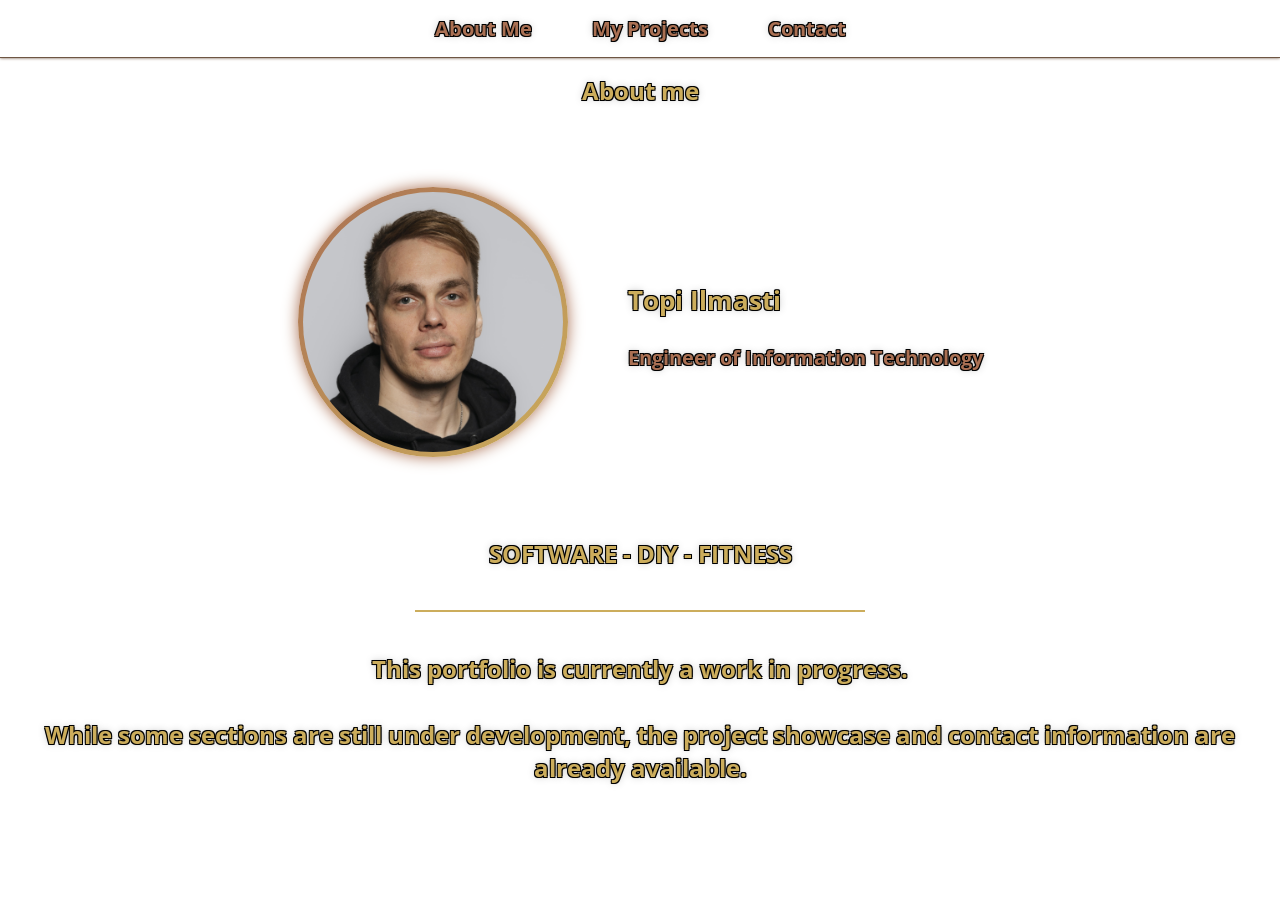
<file: index.html>
<!DOCTYPE html>
<html lang="fi">

<head>
    <meta charset="UTF-8">
    <title>Topi Ilmasti</title>

    <link rel="preconnect" href="https://fonts.googleapis.com">
    <link rel="preconnect" href="https://fonts.gstatic.com" crossorigin>
    <link href="https://fonts.googleapis.com/css2?family=Inter:wght@300;400;500;600;700&family=Open+Sans:wght@300;400;600;700&display=swap" rel="stylesheet">

    <link rel="stylesheet" href="style.css">
</head>

<body>
    <header id="navbar"></header>
        <div class="container">
            <h1>About me</h1>
        </div>
        
    <section class="hero">

        <div class="profile-border">
            <img src="assets/images/selfie.jpg" alt="Topi Ilmasti" class="profile-image">
        </div>

        <div class="hero-text">
            <h3>Topi Ilmasti</h3>
            <h2>Engineer of Information Technology</h2>
        </div>
    </section>
    <header class="contact-card">
        <h1>SOFTWARE - DIY - FITNESS</h1>
        <div class="contact-divider"></div>
        <h1>This portfolio is currently a work in progress. 
            <br><br>While some sections are still under development, the project showcase and contact information are already available.
        </h1>
    </header>
    <script src="script.js"></script>

</body>

</html>
</file>
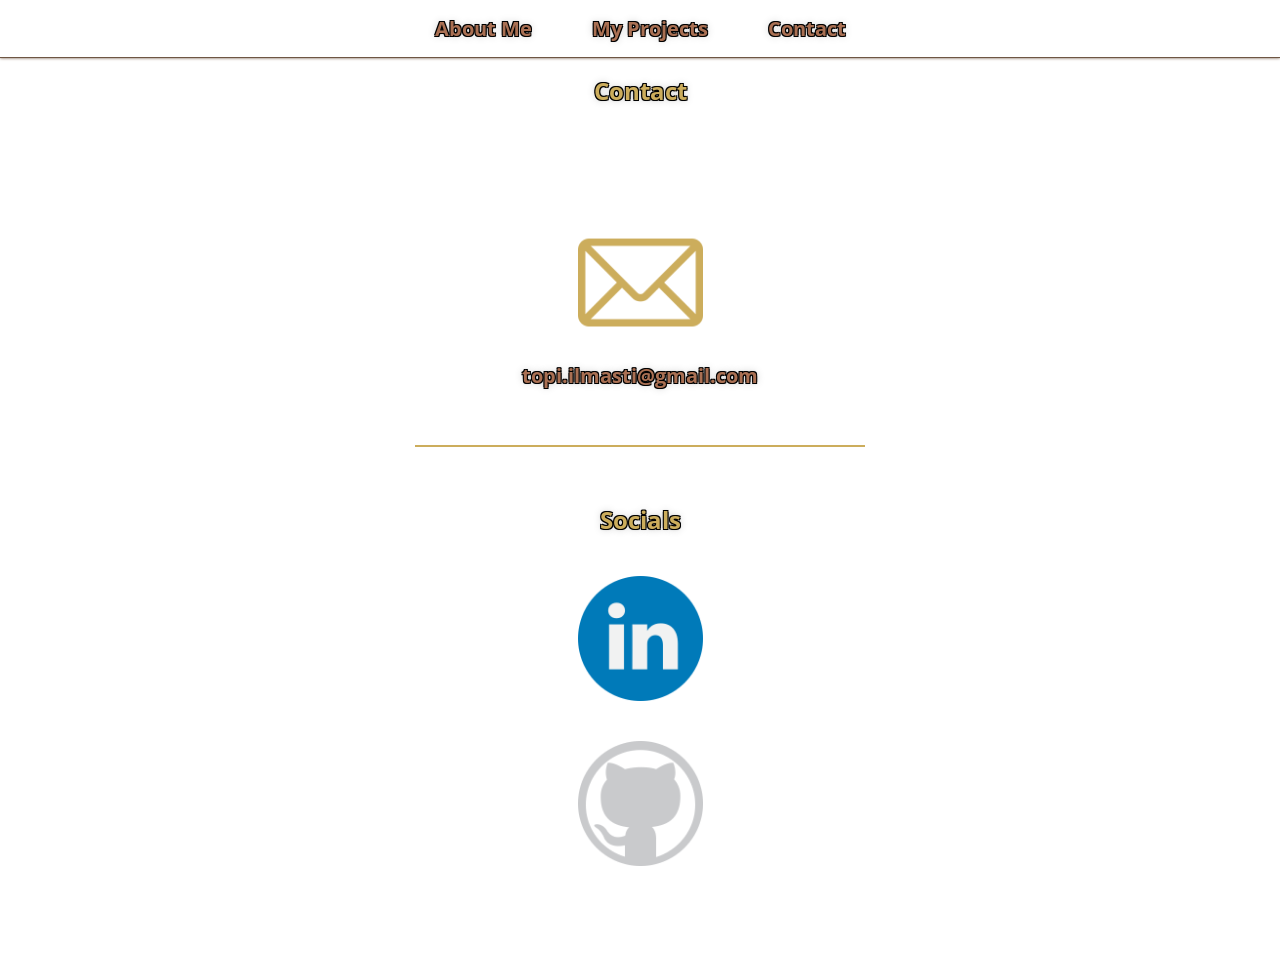
<file: contact.html>
<!DOCTYPE html>
<html lang="fi">

<head>
    <meta charset="UTF-8">
    <title>Contact</title>
    
    <link rel="preconnect" href="https://fonts.googleapis.com">
    <link rel="preconnect" href="https://fonts.gstatic.com" crossorigin>
    <link href="https://fonts.googleapis.com/css2?family=Inter:wght@300;400;500;600;700&family=Open+Sans:wght@300;400;600;700&display=swap" rel="stylesheet">

    <link rel="stylesheet" href="style.css">
</head>

<body>

    <header id="navbar"></header>
<h1>Contact</h1>
<main class="contact-container">

    

    <div class="contact-email">

        <a href="mailto:topi.ilmasti@gmail.com">
            <img src="assets/images/icons/email.png" alt="Email">
        </a>

        <h2>topi.ilmasti@gmail.com</h2>

    </div>

    <div class="contact-divider"></div>

    <h1 class="contact-heading">Socials</h1>

    <div class="contact-socials">

        <a href="https://www.linkedin.com/in/topi-ilmasti/" target="_blank">
            <img src="assets/images/icons/linkedin.png" alt="LinkedIn">
        </a>

        <a href="https://github.com/SUPPlS" target="_blank">
            <img src="assets/images/icons/github.png" alt="GitHub">
        </a>

    </div>

</main>

    <script src="script.js"></script>

</body>

</html>
</file>
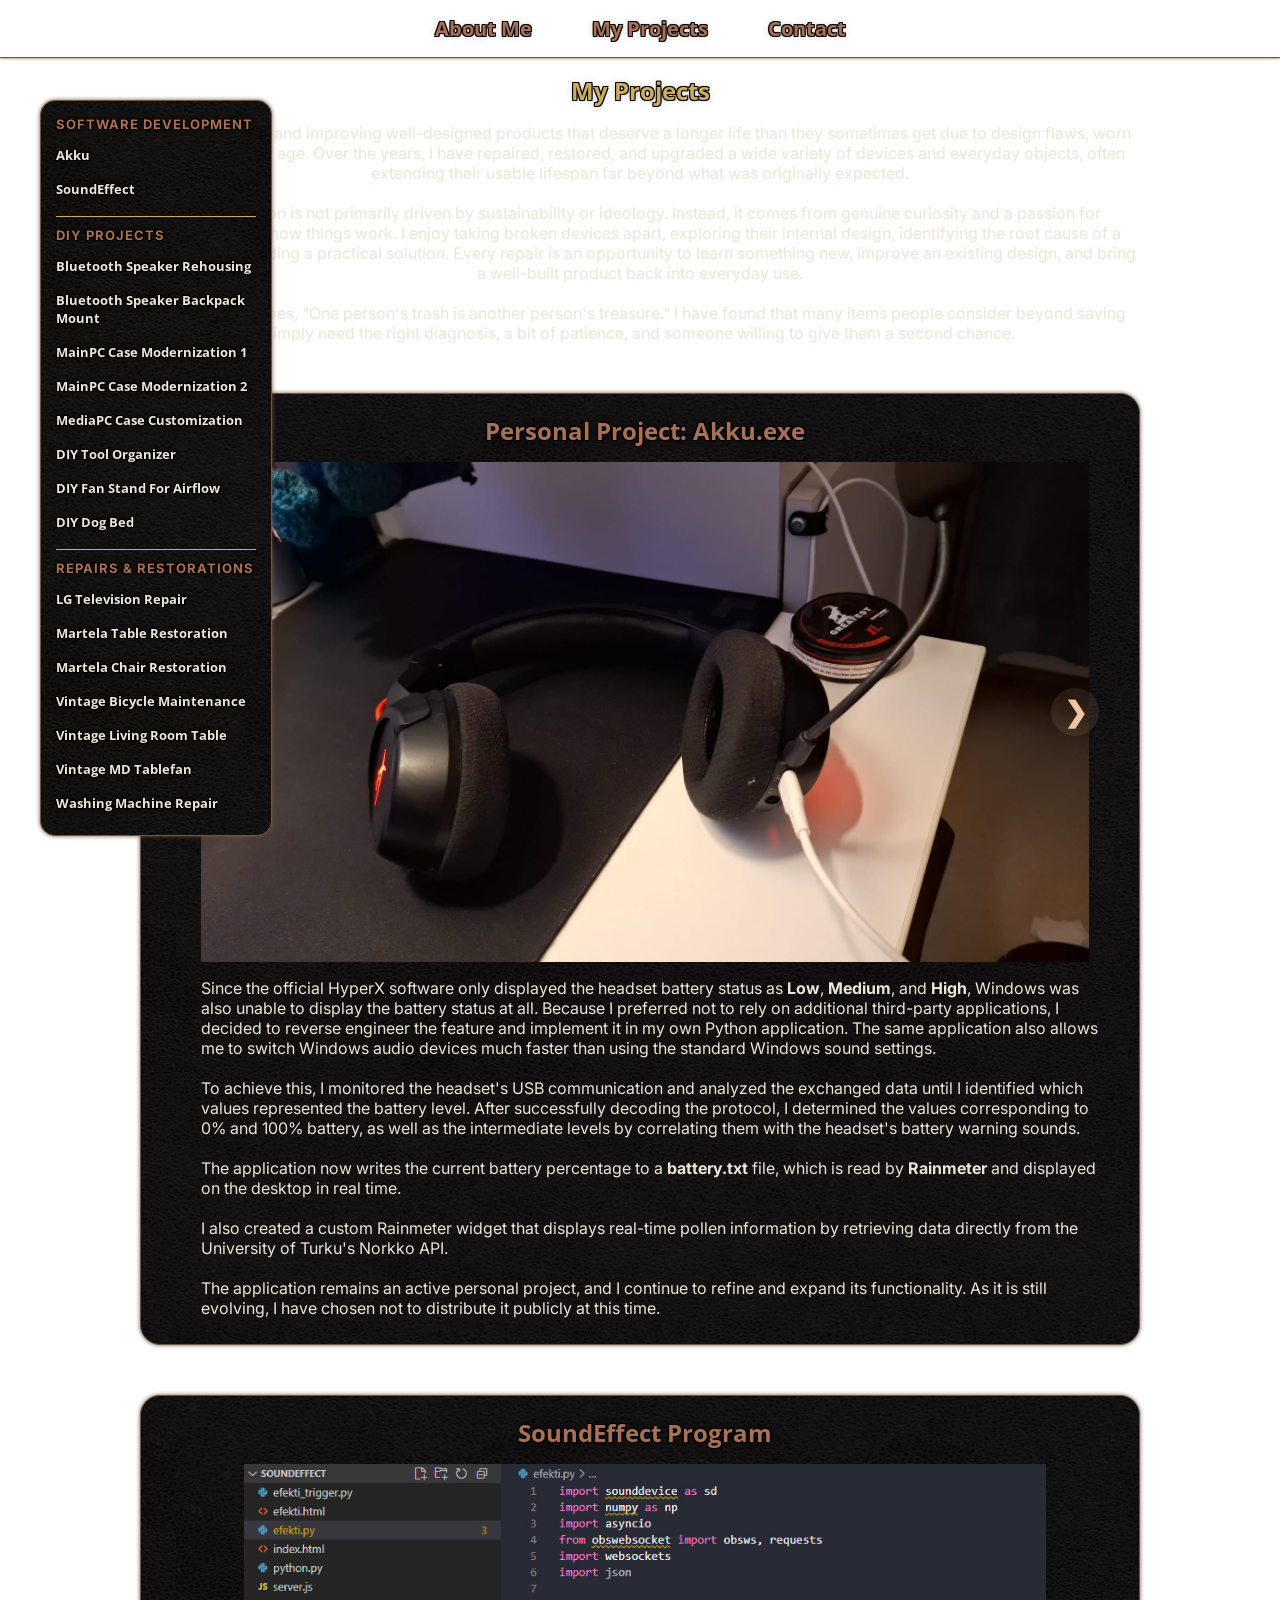
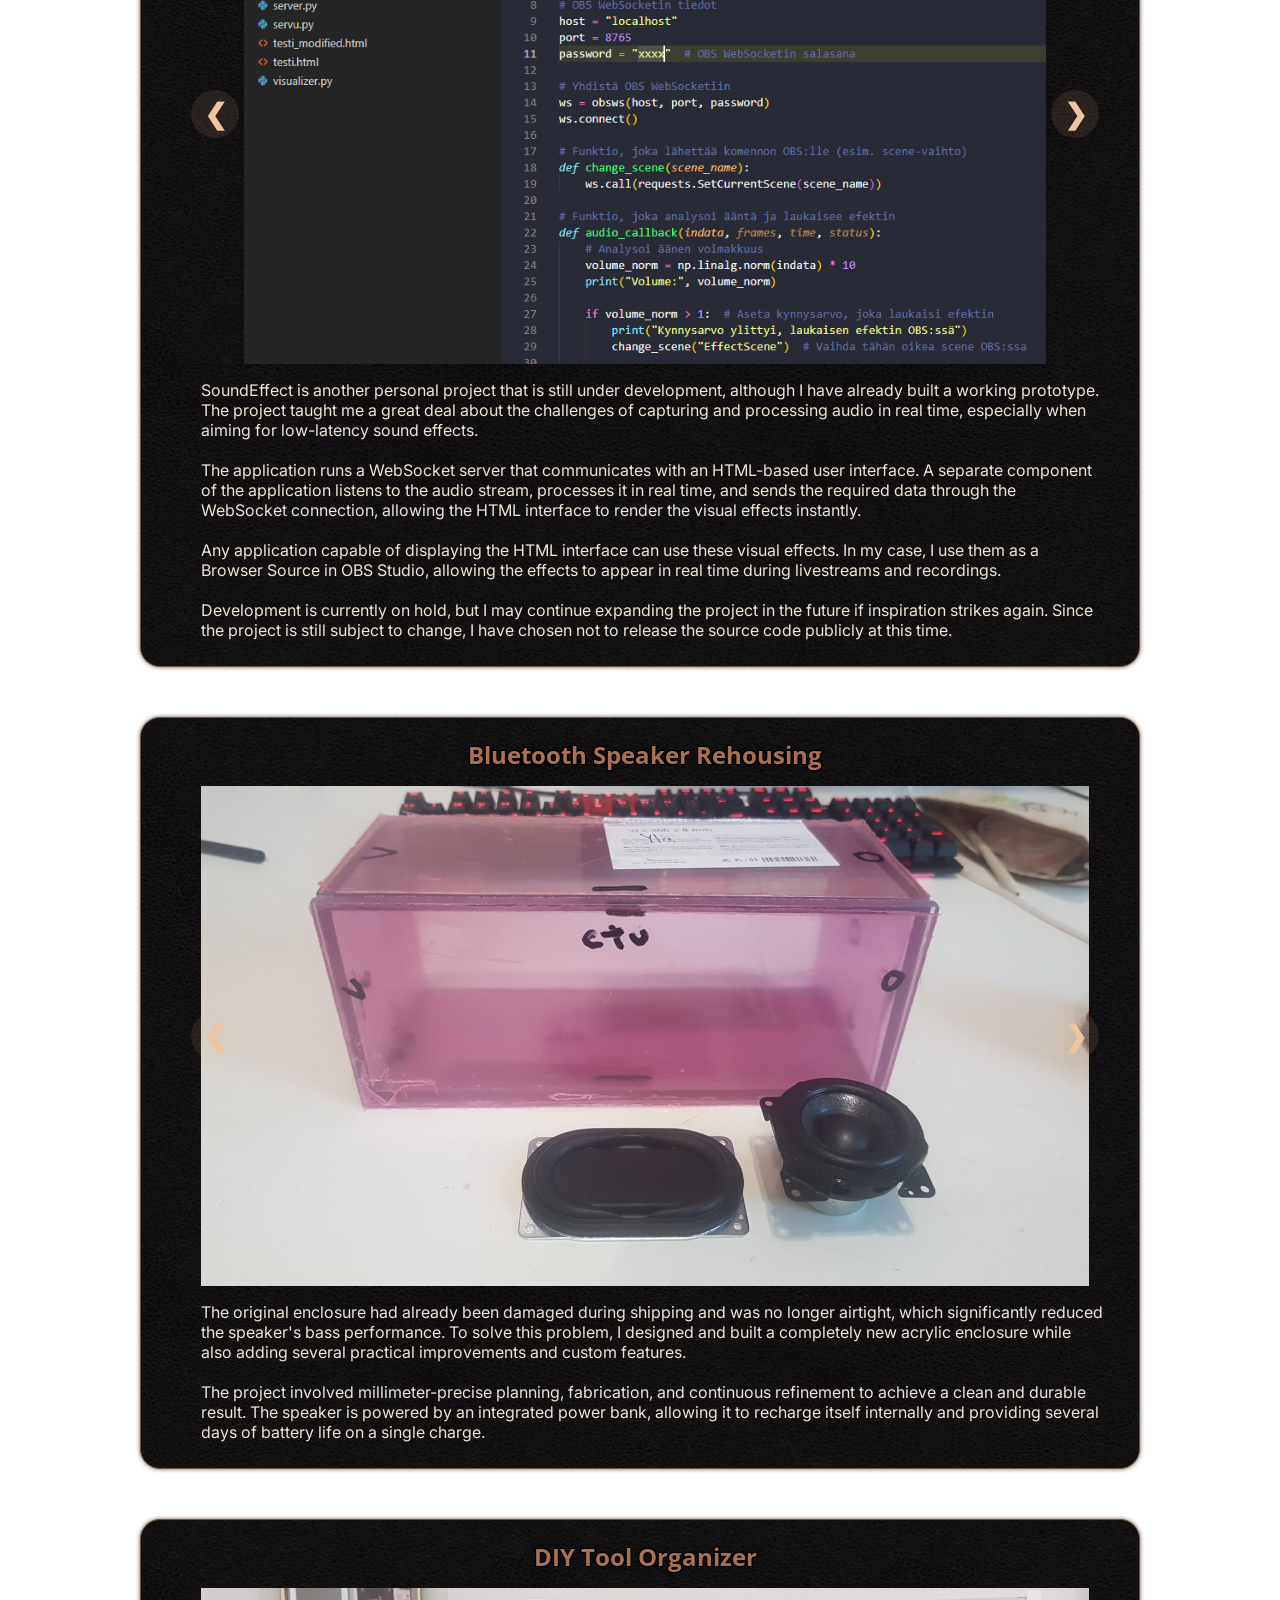
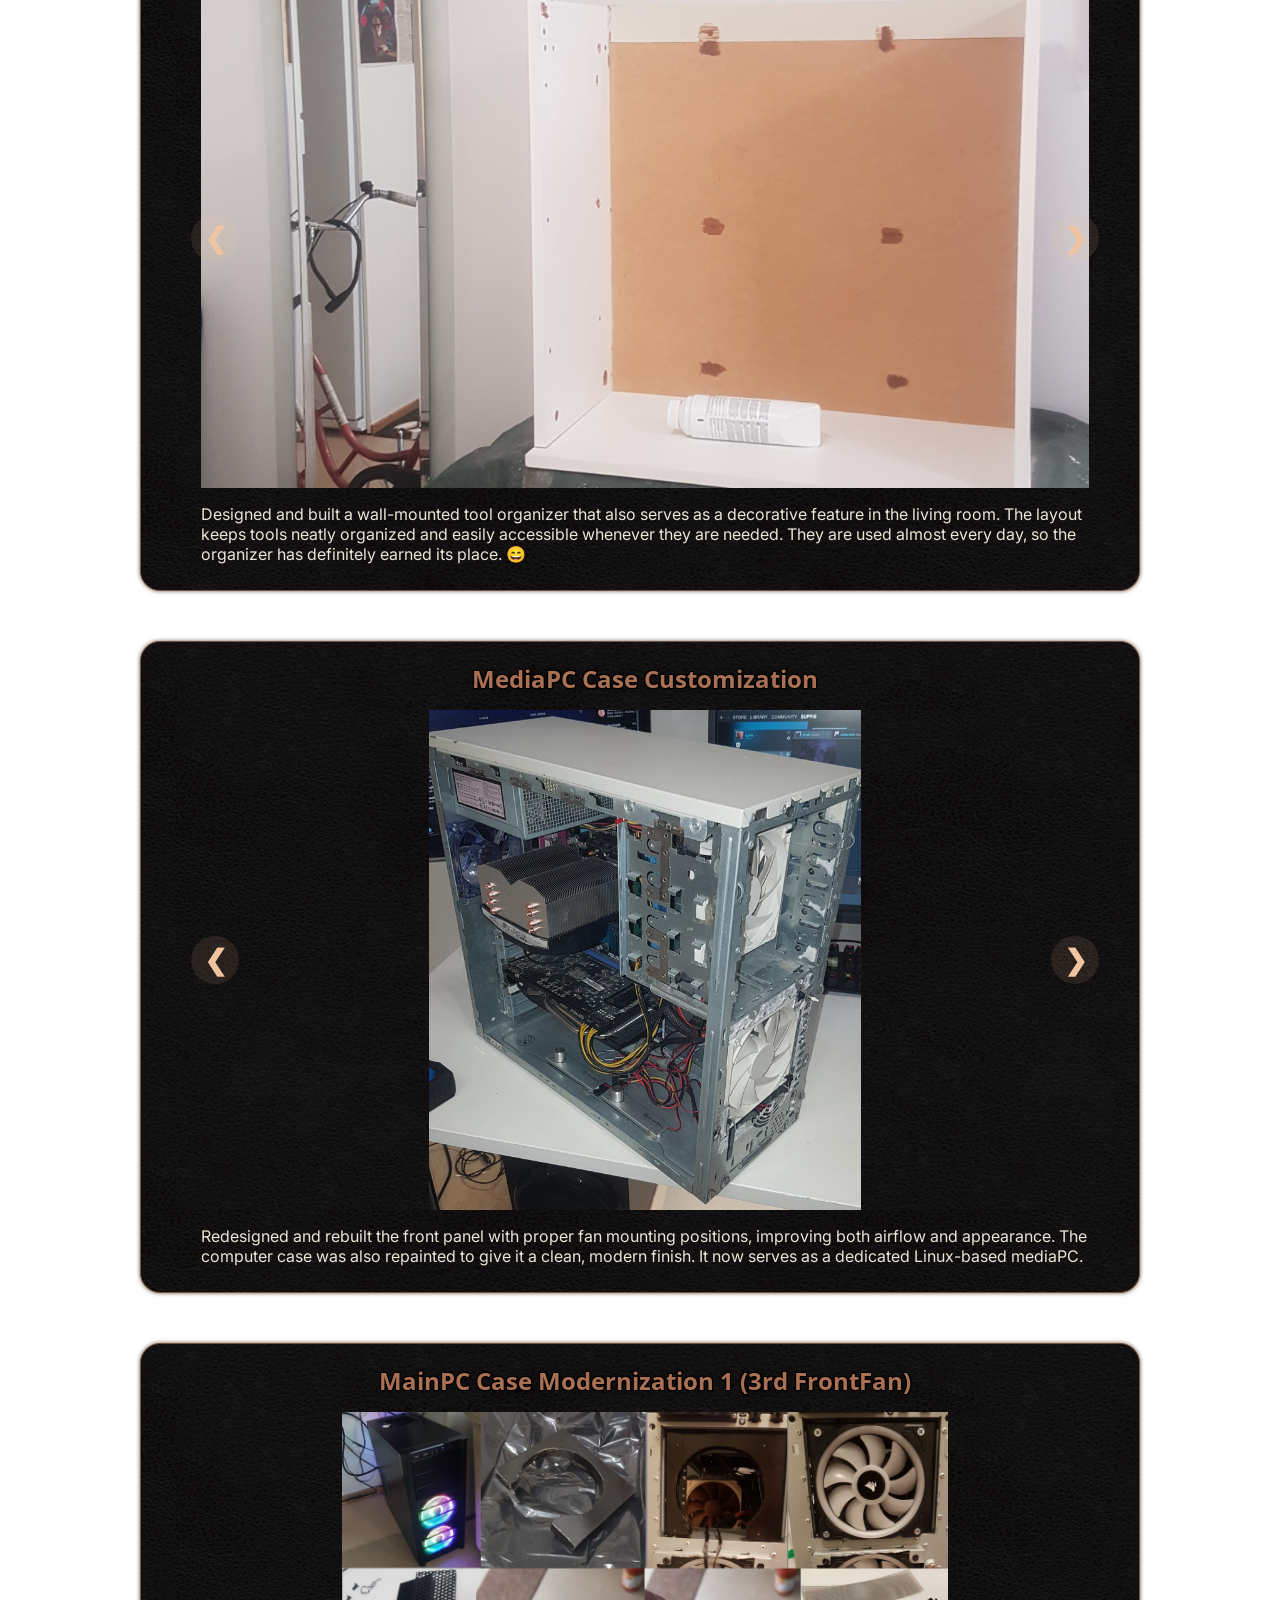
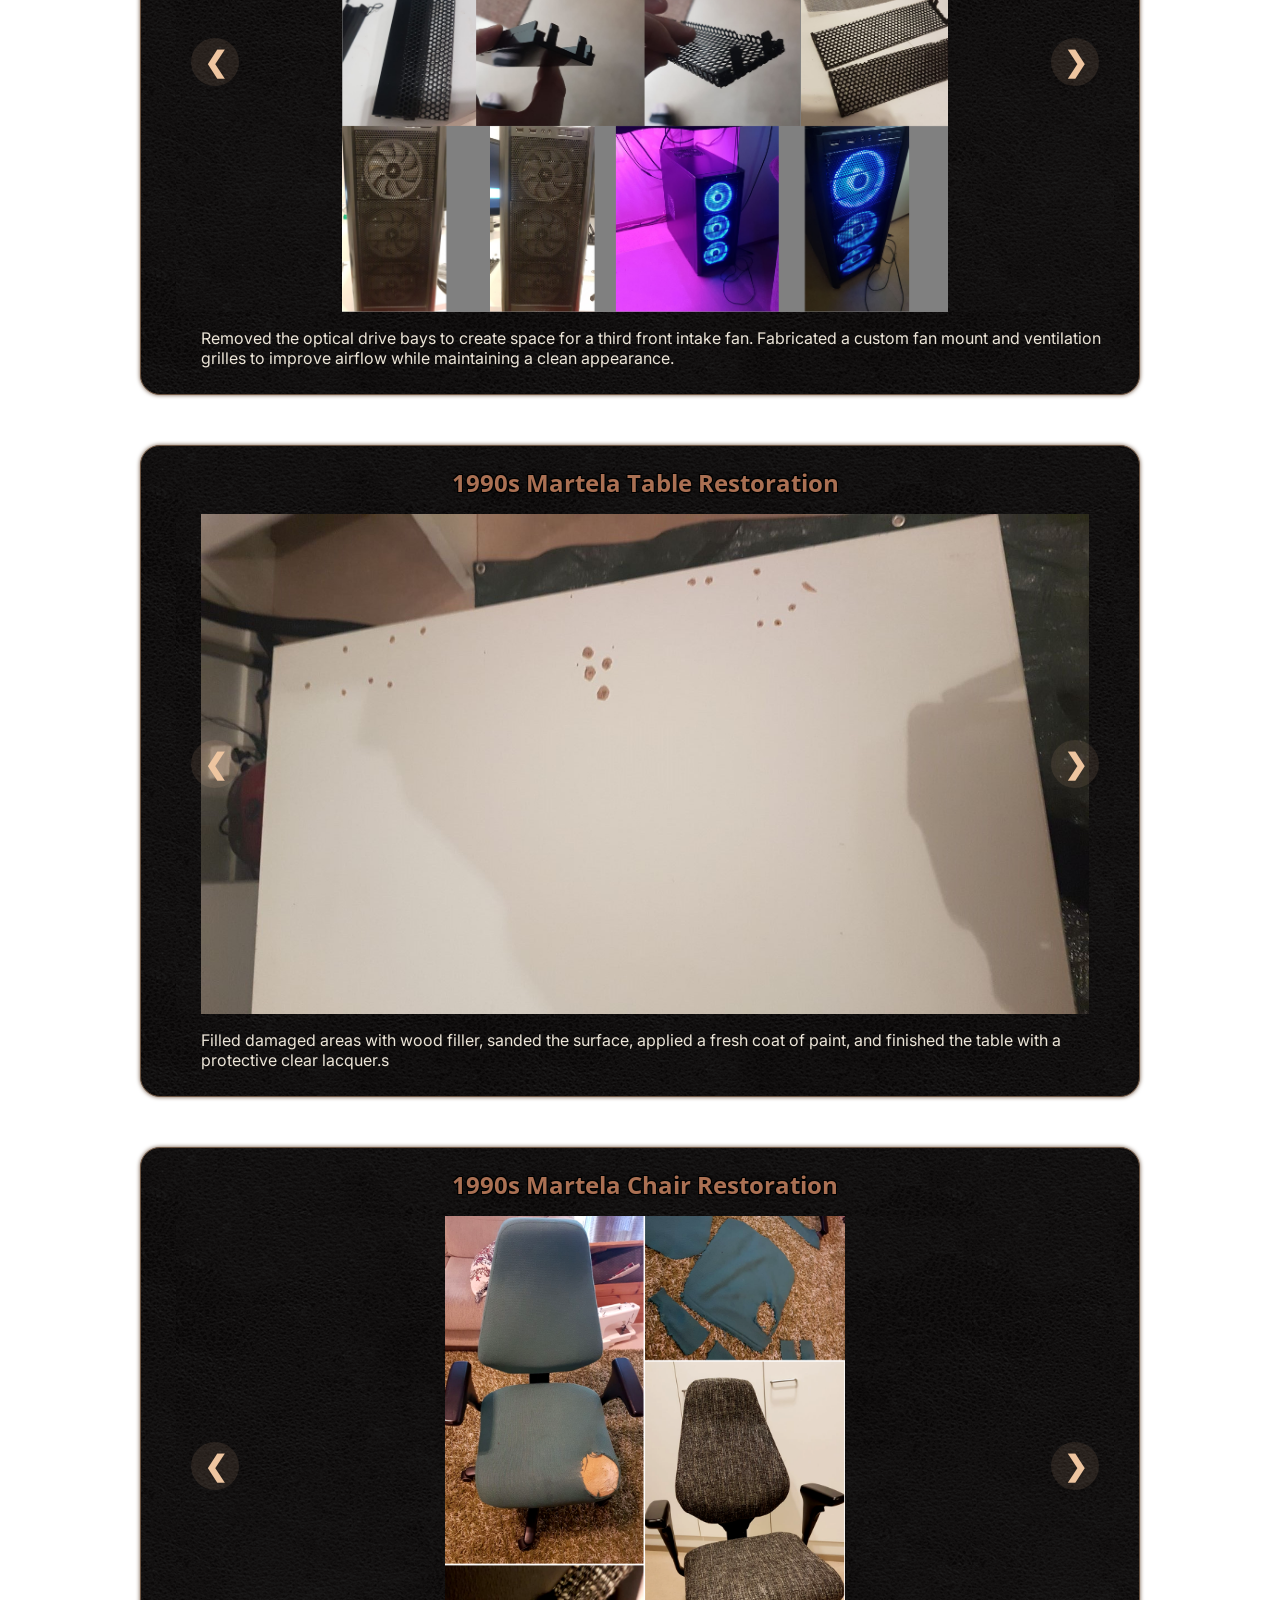
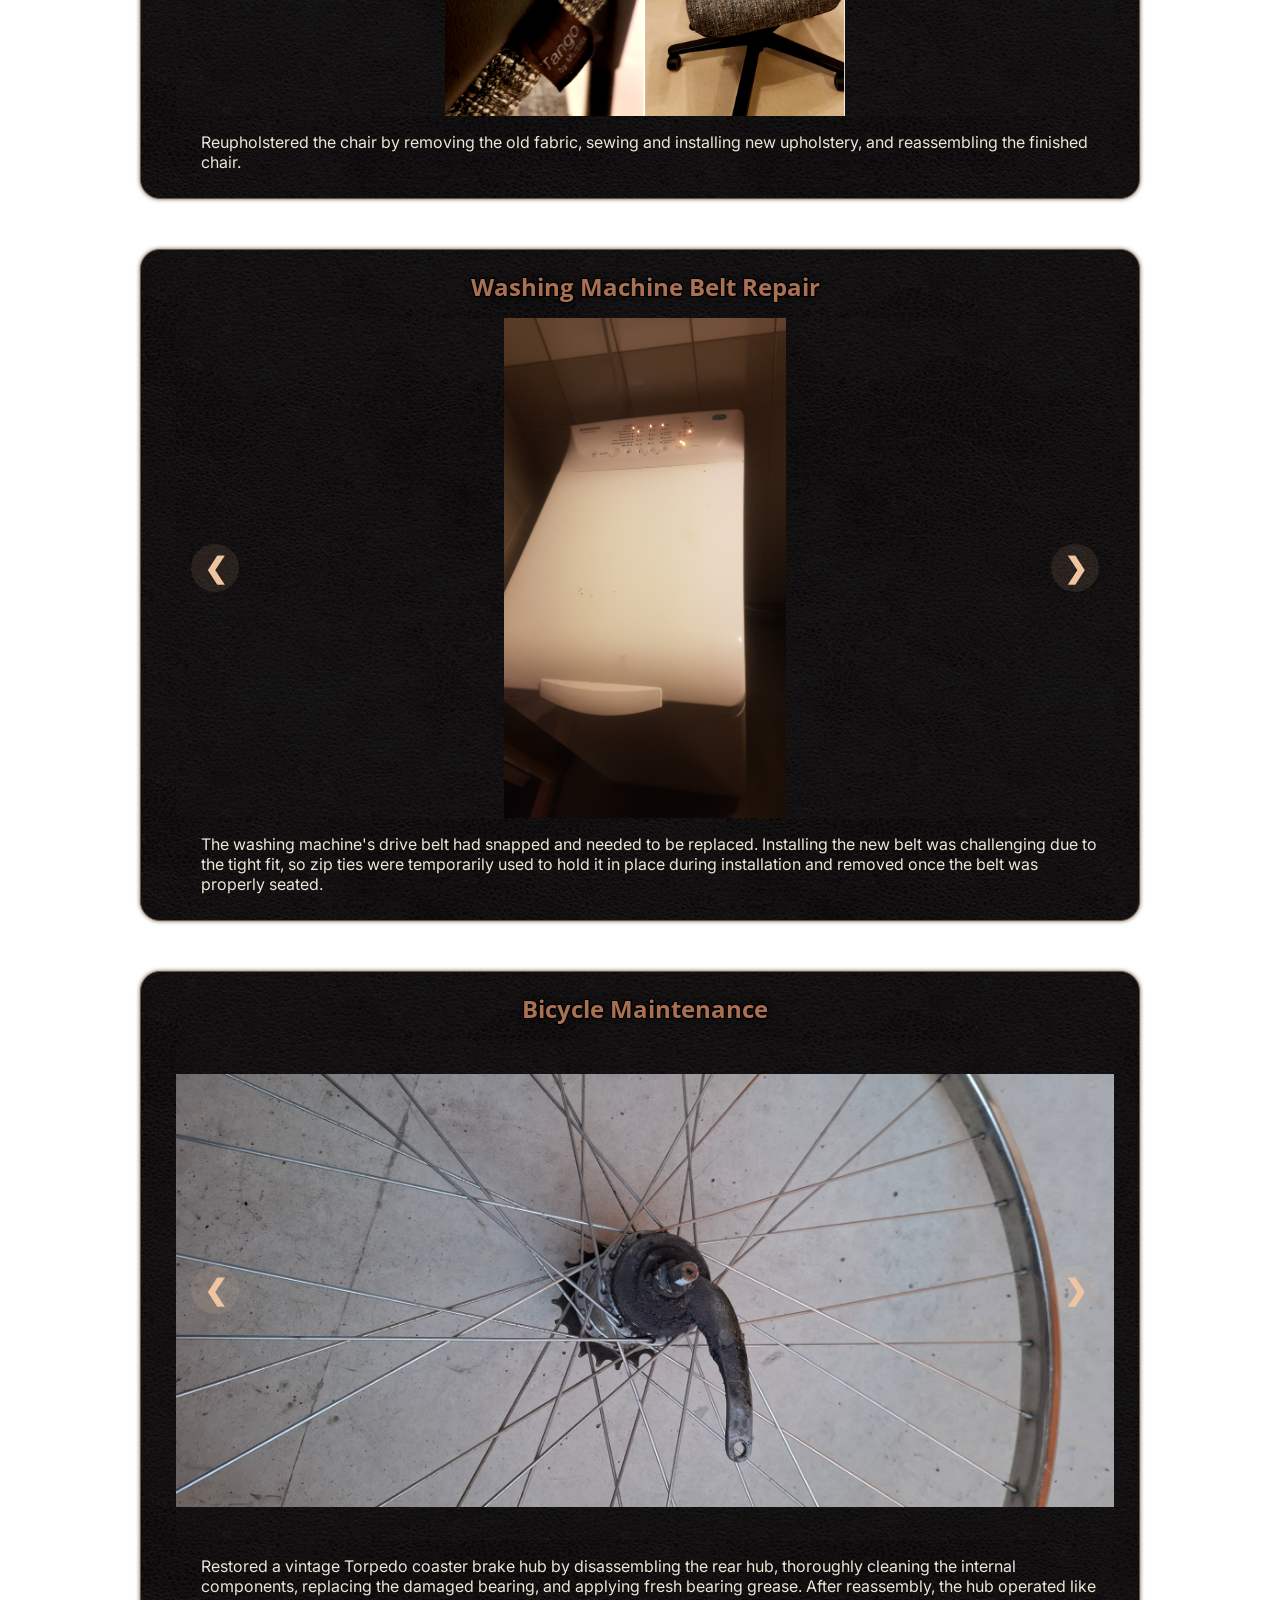
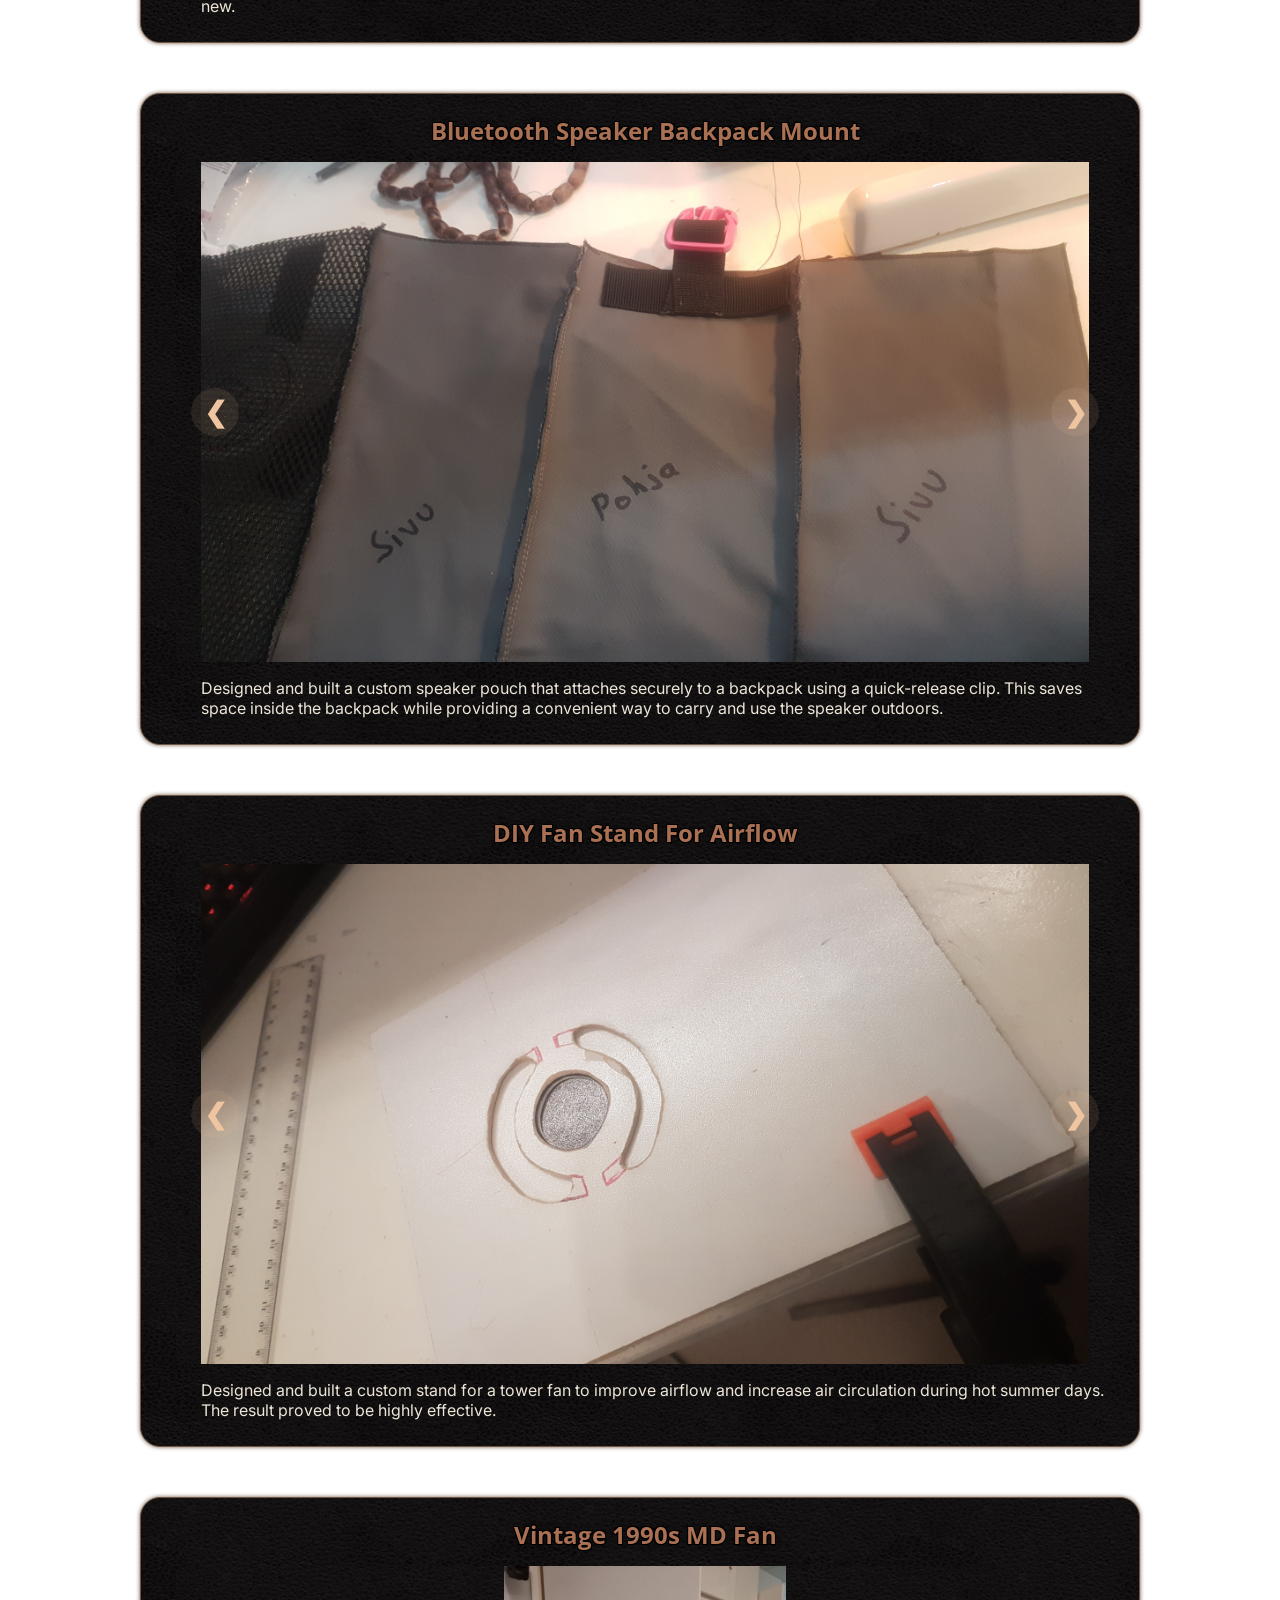
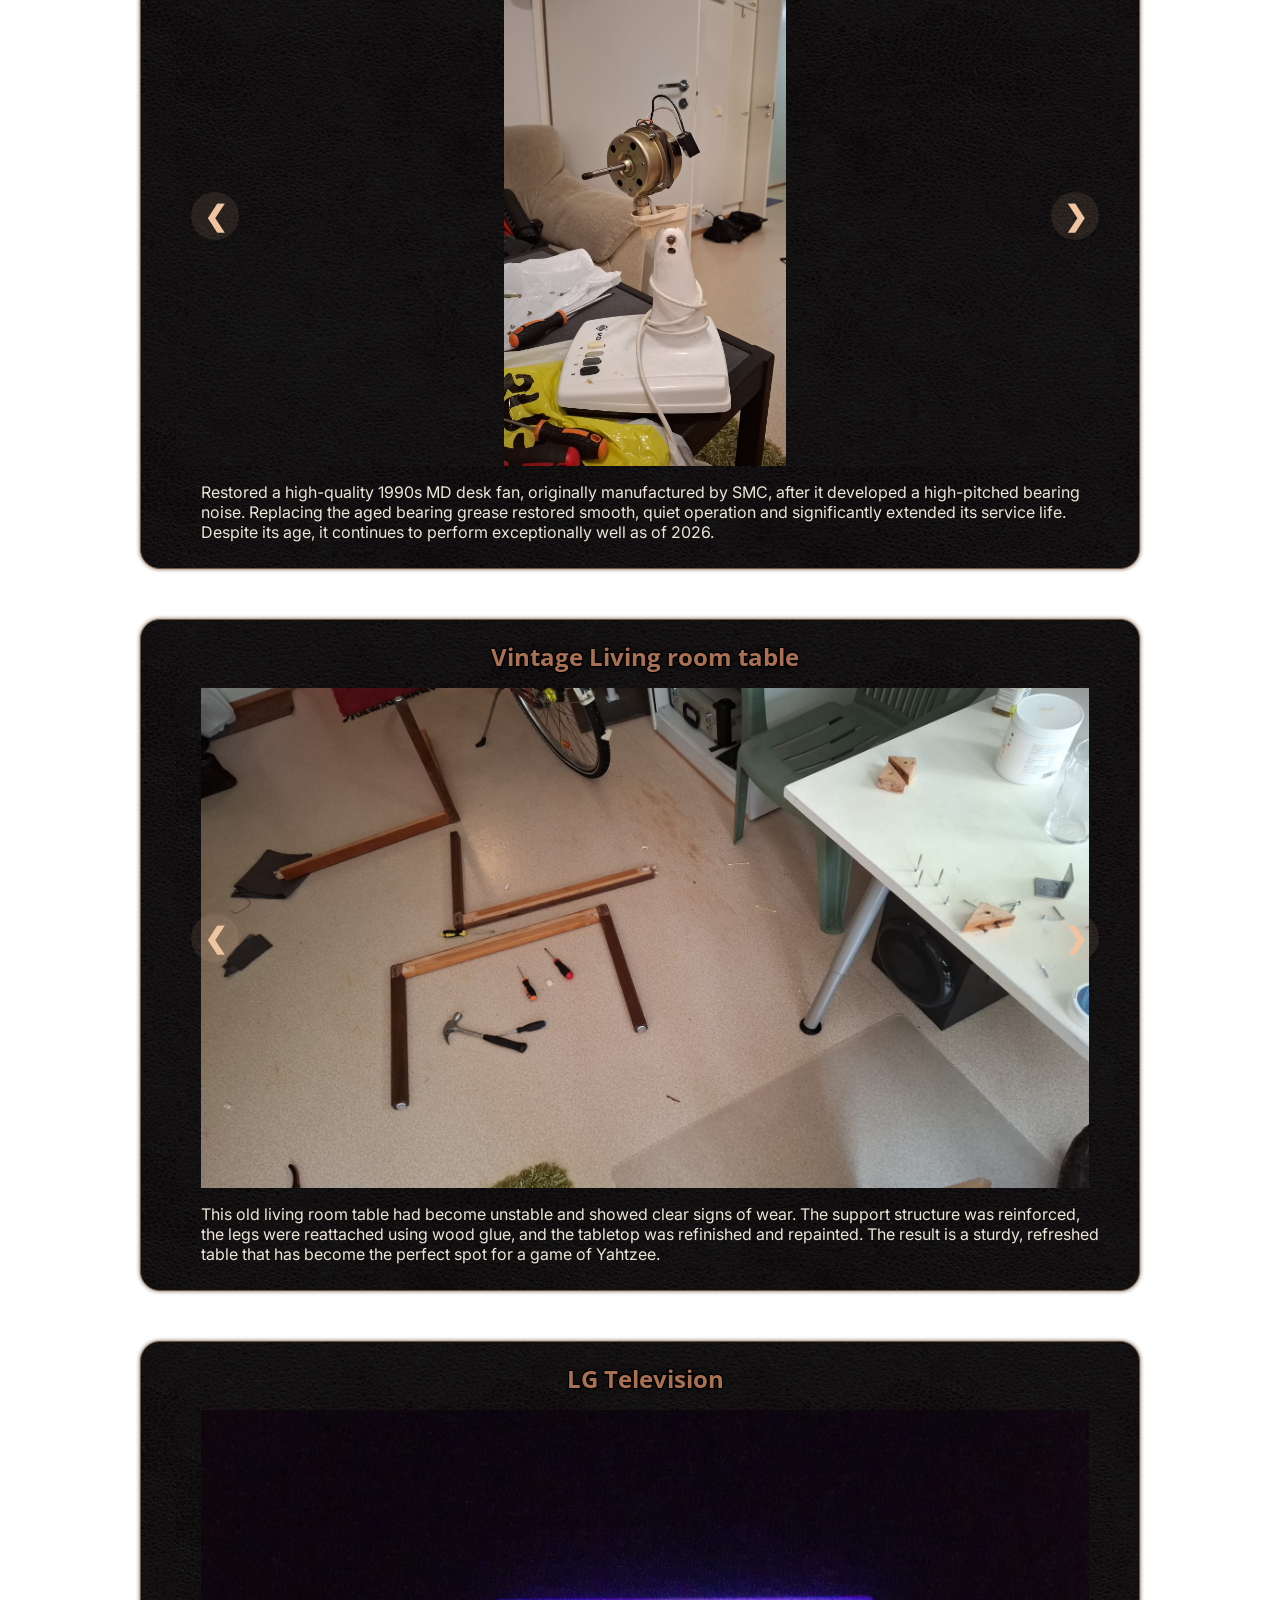
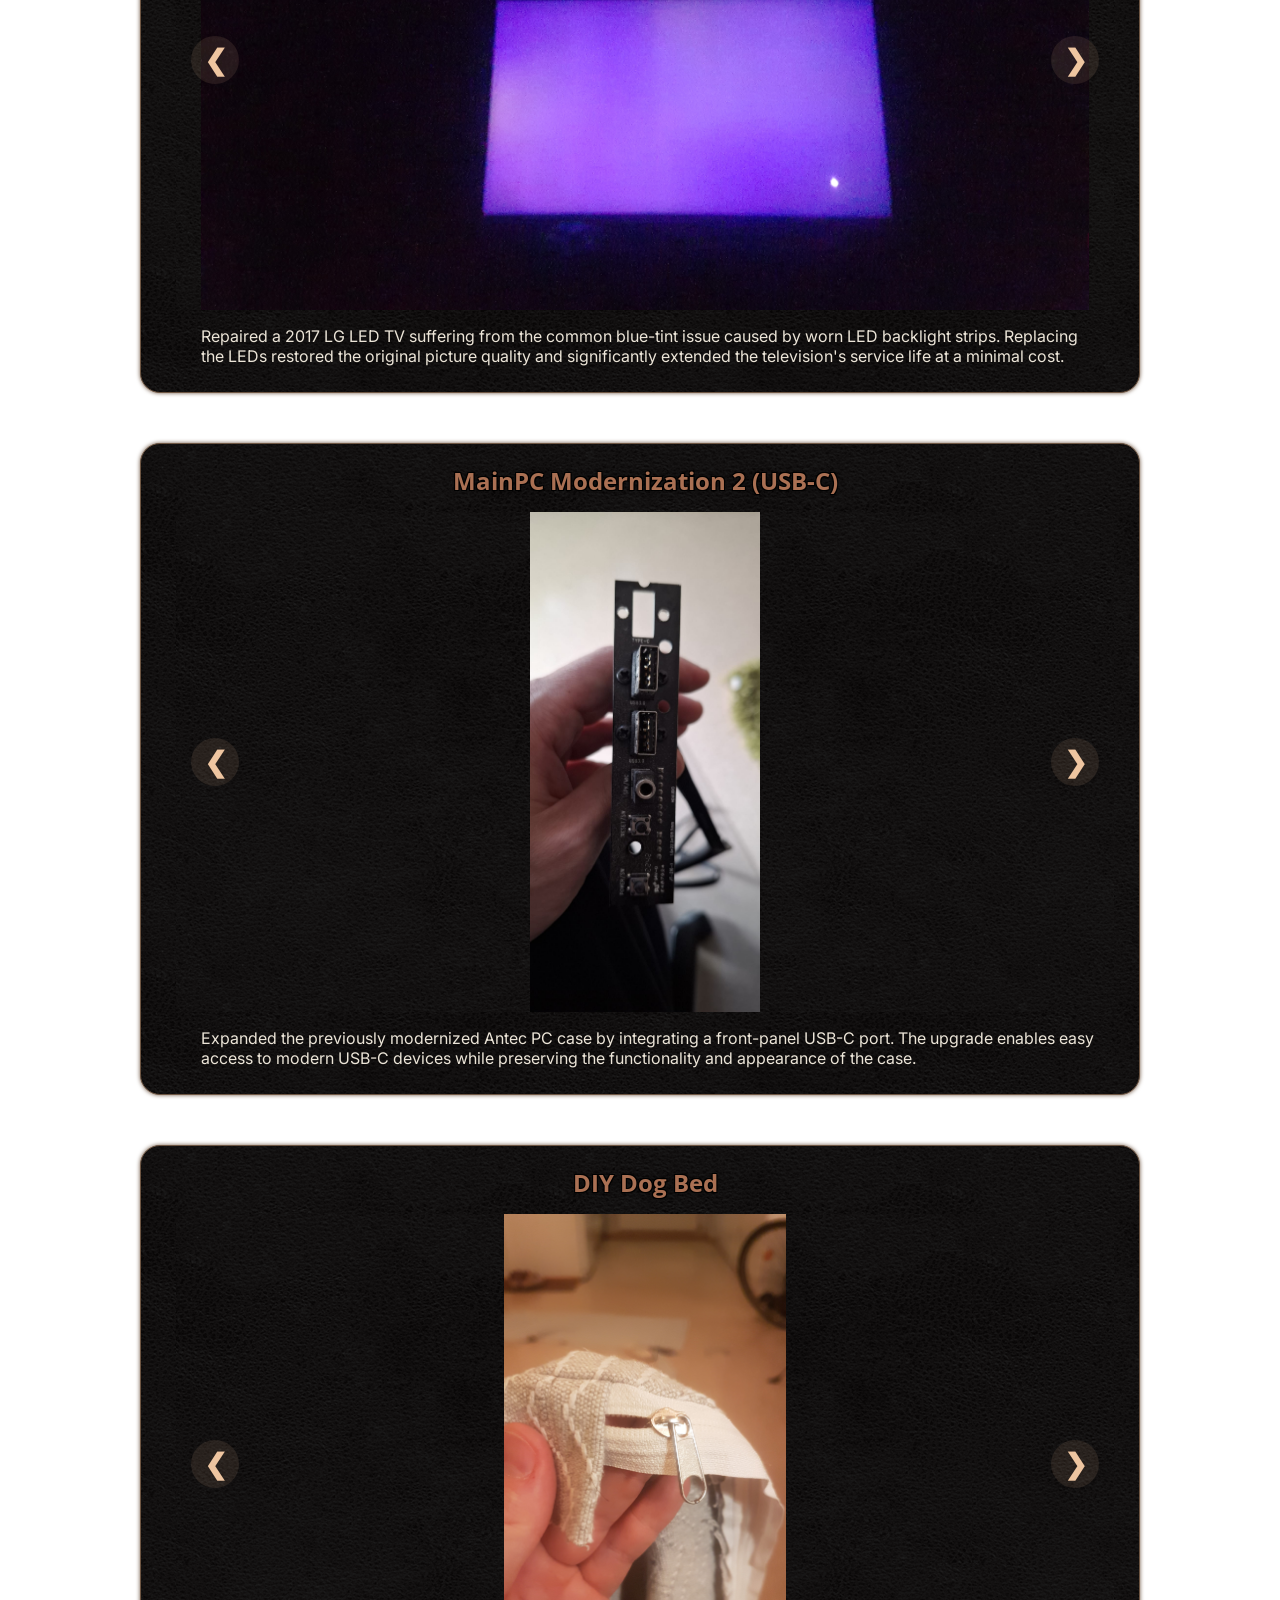
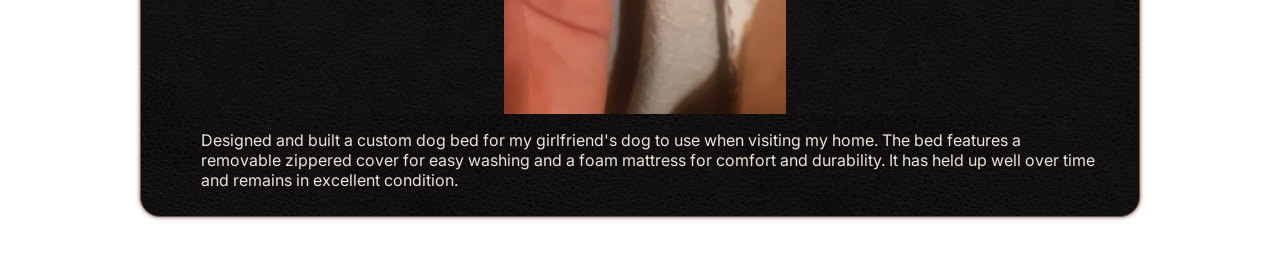
<file: projects.html>
<!DOCTYPE html>
<html lang="fi">

<head>
    <meta charset="UTF-8">
    <title>My Projects</title>

    <link rel="preconnect" href="https://fonts.googleapis.com">
    <link rel="preconnect" href="https://fonts.gstatic.com" crossorigin>
    <link href="https://fonts.googleapis.com/css2?family=Inter:wght@300;400;500;600;700&family=Open+Sans:wght@300;400;600;700&display=swap" rel="stylesheet">

    <link rel="stylesheet" href="style.css">
</head>

<nav class="project-nav">

    <div class="nav-category">Software Development</div>
    <a href="#akku">Akku</a>
    <a href="#soundeffect">SoundEffect</a>
    <hr>
    <div class="nav-category">DIY Projects</div>
    <a href="#bluetooth">Bluetooth Speaker Rehousing</a>
    <a href="#speakerpocket">Bluetooth Speaker Backpack Mount</a>
    <a href="#mainpc1">MainPC Case Modernization 1</a>
    <a href="#mainpc2">MainPC Case Modernization 2</a>
    <a href="#mediapc">MediaPC Case Customization</a>
    <a href="#workstation">DIY Tool Organizer</a>
    <a href="#fanstand">DIY Fan Stand For Airflow</a>
    <a href="#dogbed">DIY Dog Bed</a>
    <hr>
    <div class="nav-category">Repairs & Restorations</div>
    <a href="#television">LG Television Repair</a>
    <a href="#martela-table">Martela Table Restoration</a>
    <a href="#martela-chair">Martela Chair Restoration</a>
    <a href="#bike">Vintage Bicycle Maintenance</a>
    <a href="#livingroom">Vintage Living Room Table</a>
    <a href="#tablefan">Vintage MD Tablefan</a>
    <a href="#washingmachine">Washing Machine Repair</a>

</nav>

<body>

    <header id="navbar"></header>

    <div class="container">

        <h1>My Projects</h1>
        <p>
        I enjoy repairing and improving well-designed products that deserve a longer life than they sometimes get due to design flaws, worn components, or age. Over the years, I have repaired, restored, and upgraded a wide variety of devices and everyday objects, often extending their usable lifespan far beyond what was originally expected.
        <br><br>
        My motivation is not primarily driven by sustainability or ideology. Instead, it comes from genuine curiosity and a passion for understanding how things work. I enjoy taking broken devices apart, exploring their internal design, identifying the root cause of a problem, and finding a practical solution. Every repair is an opportunity to learn something new, improve an existing design, and bring a well-built product back into everyday use.
        <br><br>
        As the saying goes, "One person's trash is another person's treasure." I have found that many items people consider beyond saving simply need the right diagnosis, a bit of patience, and someone willing to give them a second chance.
        </p>

        <!-- Akku -->
        <div class="project-card" id="akku">

            <h4>Personal Project: Akku.exe</h4>

            <div class="carousel" data-project="akku">

                <button class="carousel-btn prev">
                    &#10094;
                </button>

                <div class="carousel-media"></div>

                <button class="carousel-btn next">
                    &#10095;
                </button>

            </div>

            <div class="project-content">

            <p>
                Since the official HyperX software only displayed the headset battery status as <strong>Low</strong>, <strong>Medium</strong>, and <strong>High</strong>, Windows was also unable to display the battery status at all. Because I preferred not to rely on additional third-party applications, I decided to reverse engineer the feature and implement it in my own Python application. The same application also allows me to switch Windows audio devices much faster than using the standard Windows sound settings.
                <br><br>

                To achieve this, I monitored the headset's USB communication and analyzed the exchanged data until I identified which values represented the battery level. After successfully decoding the protocol, I determined the values corresponding to 0% and 100% battery, as well as the intermediate levels by correlating them with the headset's battery warning sounds.
                <br><br>

                The application now writes the current battery percentage to a <strong>battery.txt</strong> file, which is read by <strong>Rainmeter</strong> and displayed on the desktop in real time.
                <br><br>

                I also created a custom Rainmeter widget that displays real-time pollen information by retrieving data directly from the University of Turku's Norkko API.
                <br><br>

                The application remains an active personal project, and I continue to refine and expand its functionality. As it is still evolving, I have chosen not to distribute it publicly at this time.
            </p>

            </div>

        </div>
        <!-- SoundEffect -->
        <div class="project-card" id="soundeffect">

            <h4>SoundEffect Program</h4>

            <div class="carousel" data-project="soundeffect">

                <button class="carousel-btn prev">
                    &#10094;
                </button>

                <div class="carousel-media"></div>

                <button class="carousel-btn next">
                    &#10095;
                </button>

            </div>

            <div class="project-content">

            <p>
                SoundEffect is another personal project that is still under development, although I have already built a working prototype. The project taught me a great deal about the challenges of capturing and processing audio in real time, especially when aiming for low-latency sound effects.
                <br><br>

                The application runs a WebSocket server that communicates with an HTML-based user interface. A separate component of the application listens to the audio stream, processes it in real time, and sends the required data through the WebSocket connection, allowing the HTML interface to render the visual effects instantly.
                <br><br>

                Any application capable of displaying the HTML interface can use these visual effects. In my case, I use them as a Browser Source in OBS Studio, allowing the effects to appear in real time during livestreams and recordings.
                <br><br>

                Development is currently on hold, but I may continue expanding the project in the future if inspiration strikes again. Since the project is still subject to change, I have chosen not to release the source code publicly at this time.
            </p>

            </div>

        </div>
        <!-- Bluetooth Speaker -->
        <div class="project-card" id="bluetooth">

            <h4>Bluetooth Speaker Rehousing</h4>

            <div class="carousel" data-project="bt">

                <button class="carousel-btn prev">
                    &#10094;
                </button>

                <div class="carousel-media"></div>

                <button class="carousel-btn next">
                    &#10095;
                </button>

            </div>

            <div class="project-content">

                <p>
                    The original enclosure had already been damaged during shipping and was no longer airtight, which significantly reduced the speaker's bass performance. To solve this problem, I designed and built a completely new acrylic enclosure while also adding several practical improvements and custom features.
                    <br><br>
                    The project involved millimeter-precise planning, fabrication, and continuous refinement to achieve a clean and durable result. The speaker is powered by an integrated power bank, allowing it to recharge itself internally and providing several days of battery life on a single charge.
                </p>

            </div>

        </div>

        <!-- Workstation -->
        <div class="project-card" id="workstation">

            <h4>DIY Tool Organizer</h4>

            <div class="carousel" data-project="workstation">

                <button class="carousel-btn prev">
                    &#10094;
                </button>

                <div class="carousel-media"></div>

                <button class="carousel-btn next">
                    &#10095;
                </button>

            </div>

            <div class="project-content">

                <p>
                    Designed and built a wall-mounted tool organizer that also serves as a decorative feature in the living room. The layout keeps tools neatly organized and easily accessible whenever they are needed. They are used almost every day, so the organizer has definitely earned its place. 😄
                </p>

            </div>

        </div>
        <!--- CASE1 -->
        <div class="project-card" id="mediapc">

            <h4>MediaPC Case Customization</h4>

            <div class="carousel" data-project="case1">

                <button class="carousel-btn prev">
                    &#10094;
                </button>

                <div class="carousel-media"></div>

                <button class="carousel-btn next">
                    &#10095;
                </button>

            </div>

            <div class="project-content">

                <p>
                    Redesigned and rebuilt the front panel with proper fan mounting positions, improving both airflow and appearance. The computer case was also repainted to give it a clean, modern finish. It now serves as a dedicated Linux-based mediaPC.
                </p>

            </div>

        </div>
        <!--- CASE2-->
        <div class="project-card" id="mainpc1">

            <h4>MainPC Case Modernization 1 (3rd FrontFan)</h4>

            <div class="carousel" data-project="case2">

                <button class="carousel-btn prev">
                    &#10094;
                </button>

                <div class="carousel-media"></div>

                <button class="carousel-btn next">
                    &#10095;
                </button>

            </div>

            <div class="project-content">

                <p>
                    Removed the optical drive bays to create space for a third front intake fan. Fabricated a custom fan mount and ventilation grilles to improve airflow while maintaining a clean appearance.
                </p>

            </div>

        </div>
        <!-- table -->
        <div class="project-card" id="martela-table">

            <h4>1990s Martela Table Restoration</h4>

            <div class="carousel" data-project="table">

                <button class="carousel-btn prev">
                    &#10094;
                </button>

                <div class="carousel-media"></div>

                <button class="carousel-btn next">
                    &#10095;
                </button>

            </div>

            <div class="project-content">

                <p>
                    Filled damaged areas with wood filler, sanded the surface, applied a fresh coat of paint, and finished the table with a protective clear lacquer.s
                </p>

            </div>

        </div>
        <!--- chair -->
        <div class="project-card" id="martela-chair">

            <h4>1990s Martela Chair Restoration</h4>

            <div class="carousel" data-project="chair">

                <button class="carousel-btn prev">
                    &#10094;
                </button>

                <div class="carousel-media"></div>

                <button class="carousel-btn next">
                    &#10095;
                </button>

            </div>

            <div class="project-content">

                <p>
                    Reupholstered the chair by removing the old fabric, sewing and installing new upholstery, and reassembling the finished chair.
                </p>

            </div>

        </div>
                <!-- washingmachine-->
        <div class="project-card" id="washingmachine">

            <h4>Washing Machine Belt Repair</h4>

            <div class="carousel" data-project="washingmachine">

                <button class="carousel-btn prev">
                    &#10094;
                </button>

                <div class="carousel-media"></div>

                <button class="carousel-btn next">
                    &#10095;
                </button>

            </div>

            <div class="project-content">

                <p>
                    The washing machine's drive belt had snapped and needed to be replaced. 
                    Installing the new belt was challenging due to the tight fit, so zip ties were temporarily used to hold it in place during installation and removed once the belt was properly seated.
                </p>

            </div>

        </div>
        <!--bike--->
        <div class="project-card" id="bike">

            <h4>Bicycle Maintenance</h4>

            <div class="carousel" data-project="bike">

                <button class="carousel-btn prev">
                    &#10094;
                </button>

                <div class="carousel-media"></div>

                <button class="carousel-btn next">
                    &#10095;
                </button>

            </div>

            <div class="project-content">

                <p>
                    Restored a vintage Torpedo coaster brake hub by disassembling the rear hub, thoroughly cleaning the internal components, replacing the damaged bearing, and applying fresh bearing grease. After reassembly, the hub operated like new.

            </div>

        </div>
        <!--speakerpocket-->
        <div class="project-card" id="speakerpocket">

            <h4>Bluetooth Speaker Backpack Mount</h4>

            <div class="carousel" data-project="speakerpocket">

                <button class="carousel-btn prev">
                    &#10094;
                </button>

                <div class="carousel-media"></div>

                <button class="carousel-btn next">
                    &#10095;
                </button>

            </div>

            <div class="project-content">

                <p>
                    Designed and built a custom speaker pouch that attaches securely to a backpack using a quick-release clip. This saves space inside the backpack while providing a convenient way to carry and use the speaker outdoors.
                </p>

            </div>

        </div>
        <!--fanstand-->
        <div class="project-card" id="fanstand">

            <h4>DIY Fan Stand For Airflow</h4>

            <div class="carousel" data-project="fanstand">

                <button class="carousel-btn prev">
                    &#10094;
                </button>

                <div class="carousel-media"></div>

                <button class="carousel-btn next">
                    &#10095;
                </button>

            </div>

            <div class="project-content">

                <p>
                    Designed and built a custom stand for a tower fan to improve airflow and increase air circulation during hot summer days. The result proved to be highly effective.
                </p>

            </div>

        </div>
        <!--fan-->
        <div class="project-card" id="tablefan">

            <h4>Vintage 1990s MD Fan</h4>

            <div class="carousel" data-project="fan">

                <button class="carousel-btn prev">
                    &#10094;
                </button>

                <div class="carousel-media"></div>

                <button class="carousel-btn next">
                    &#10095;
                </button>

            </div>

            <div class="project-content">

                <p>
                    Restored a high-quality 1990s MD desk fan, originally manufactured by SMC, after it developed a high-pitched bearing noise. Replacing the aged bearing grease restored smooth, quiet operation and significantly extended its service life. Despite its age, it continues to perform exceptionally well as of 2026.
                </p>

            </div>

        </div>
        <!--table2-->
        <div class="project-card" id="livingroom">

            <h4>Vintage Living room table</h4>

            <div class="carousel" data-project="table2">

                <button class="carousel-btn prev">
                    &#10094;
                </button>

                <div class="carousel-media"></div>

                <button class="carousel-btn next">
                    &#10095;
                </button>

            </div>

            <div class="project-content">

                <p>
                    This old living room table had become unstable and showed clear signs of wear. The support structure was reinforced, the legs were reattached using wood glue, and the tabletop was refinished and repainted. The result is a sturdy, refreshed table that has become the perfect spot for a game of Yahtzee.
                </p>

            </div>

        </div>
        <!--television-->
        <div class="project-card" id="television">

            <h4>LG Television</h4>

            <div class="carousel" data-project="television">

                <button class="carousel-btn prev">
                    &#10094;
                </button>

                <div class="carousel-media"></div>

                <button class="carousel-btn next">
                    &#10095;
                </button>

            </div>

            <div class="project-content">

                <p>
                    Repaired a 2017 LG LED TV suffering from the common blue-tint issue caused by worn LED backlight strips. Replacing the LEDs restored the original picture quality and significantly extended the television's service life at a minimal cost.
                </p>

            </div>

        </div>
        <!--usbc-->
        <div class="project-card" id="mainpc2">

            <h4>MainPC Modernization 2 (USB-C)</h4>

            <div class="carousel" data-project="usbc">

                <button class="carousel-btn prev">
                    &#10094;
                </button>

                <div class="carousel-media"></div>

                <button class="carousel-btn next">
                    &#10095;
                </button>

            </div>

            <div class="project-content">

                <p>
                    Expanded the previously modernized Antec PC case by integrating a front-panel USB-C port. The upgrade enables easy access to modern USB-C devices while preserving the functionality and appearance of the case.
                </p>

            </div>

        </div>
        <!--dogbed-->
        <div class="project-card" id="dogbed">

            <h4>DIY Dog Bed</h4>

            <div class="carousel" data-project="dogbed">

                <button class="carousel-btn prev">
                    &#10094;
                </button>

                <div class="carousel-media"></div>

                <button class="carousel-btn next">
                    &#10095;
                </button>

            </div>

            <div class="project-content">

                <p>
                    Designed and built a custom dog bed for my girlfriend's dog to use when visiting my home. The bed features a removable zippered cover for easy washing and a foam mattress for comfort and durability. It has held up well over time and remains in excellent condition.
                </p>

            </div>

        </div>
    </div>

    <script src="script.js"></script>

</body>

</html>
</file>
<file: style.css>
:root {
    --background: #000000;
    --shadows: #0f0f0f3f;
    --surface: #030100;
    --border: #6E5643;
    --accent: #AA7053;
    --gold: #CCAD5C;
    --text: #ECE5D8;
}

body {
    margin: 0;
    min-height: 100vh;


    justify-content: center;
    align-items: normal;

    background:
        url("assets/images/textures/dark-wood.png"),
        linear-gradient(
            135deg,
            var(--background));

    background-repeat: repeat;

    color: var(--text);
    font-family: "Inter", sans-serif;
}

.container {
    max-width: 1000px;
    margin: 0 auto;
    text-align: center;
}

p {
    color: var(--text);
}

h1 {
    color: var(--gold);
    font-size: 24px;

    text-align: center;
    text-shadow:
        -1px -1px 0 #000,
         1px -1px 0 #000,
        -1px  1px 0 #000,
         1px  1px 0 #000,

         0 0 3px var(--shadows),
         0 0 8px var(--shadows);
}

h2 {
    color: var(--accent);
    font-size: 20px;

    text-align: center;
    text-shadow:
        -1px -1px 0 #000,
         1px -1px 0 #000,
        -1px  1px 0 #000,
         1px  1px 0 #000,

         0 0 3px var(--shadows),
         0 0 8px var(--shadows);
}

h3{
    color: var(--gold);
    font-size: 26px;

    
    text-shadow:
        -1px -1px 0 #000,
         1px -1px 0 #000,
        -1px  1px 0 #000,
         1px  1px 0 #000,

         0 0 3px var(--shadows),
         0 0 8px var(--shadows);
}

h4 {
    color: var(--accent);
    font-size: 24px;

    text-align: center;
    text-shadow:
        -1px -1px 0 #000,
         1px -1px 0 #000,
        -1px  1px 0 #000,
         1px  1px 0 #000,

         0 0 3px var(--shadows),
         0 0 8px var(--shadows);
    margin: 0;
    margin-top: 15px;
    margin-bottom: 15px;
}

h1, h2, h3, h4 {
    font-family: "Open Sans", sans-serif;
}

nav {
    position: sticky;
    top: 0;
    z-index: 100;

    border-bottom: 1px solid var(--border);
    box-shadow: 0px 0px 3px var(--border);

    background:
        url("assets/images/textures/dark-leather.png"),
        linear-gradient(180deg, var(--surface));

    background-repeat: repeat;
    
}

nav ul {
    display: flex;
    justify-content: center;
    gap: 20px;

    list-style: none;
    margin: 0;
    padding: 5px 0;
}

nav a {
    font-family: "Open Sans", sans-serif;
    color:var(--accent);
    text-shadow:
        -1px -1px 0 #000,
         1px -1px 0 #000,
        -1px  1px 0 #000,
         1px  1px 0 #000,

         0 0 3px var(--shadows),
         0 0 8px var(--shadows);
    font-weight: bold;
    text-decoration: none;
    font-size: 20px;
    padding: 10px 20px;
    
    display: inline-block;
    transition:
    color .2s ease,
    transform .2s ease;
}

nav a:hover {
    color: var(--gold);
    transform: translateY(-2px) scale(1.05);
    text-shadow: 0 0 2px var(--shadows);
}

.hero {
    display: flex;
    align-items: center;
    justify-content: center;
    gap: 60px;

    max-width: 1100px;
    margin: 80px auto;
    padding: 0 20px;
    
}

.profile-border {
    width: 260px;
    height: 260px;

    padding: 5px;
    border-radius: 50%;

    background: linear-gradient(
        135deg,
        var(--accent),
        var(--gold)
        
    );

    display: flex;
    justify-content: center;
    align-items: center;
    box-shadow: 0 0 15px var(--accent);
    transition: transform .3s ease;
}

.profile-border:hover {
    transform: scale(1.03);
}

.profile-image {
    width: 100%;
    height: 100%;

    object-fit: cover;
    border-radius: 50%;
    display: block;
}
.hero-text {
    text-align: left;
}

.project-card {

    max-width: 1000px;
    margin: 50px auto;

    background-color: var(--surface);
    background: 
    url("assets/images/textures/dark-leather.png"),
    var(--surface);
    background-repeat: repeat;

    border-radius: 20px;

    padding-left: 35px;
    padding-top: 5px; /*oli 30, muita ei ollut*/
    padding-bottom: 10px;
    padding-right: 25px;

    border: 1px solid var(--border);
    box-shadow: 0 0 4px var(--border);

}

.project-content {

    margin-top: 0px;
    margin-left: 25px;
    margin-right: 10px;
    text-align: left;

}

.carousel {
    position: relative;

    width: 100%;
    height: 500px;

    overflow: hidden;
    border-radius: 10px;
 
    background: 
    url("assets/images/textures/dark-leather.png"),
    var(--surface);
    background-repeat: repeat;

}

.carousel-media {
    width: 100%;
    height: 100%;
}

.carousel-media img,
.carousel-media video {
    width: 100%;
    height: 100%;

    object-fit: contain;
    object-position: center;

    display: block;
}

.carousel-btn {

    position: absolute;
    top: 50%;
    transform: translateY(-50%);

    width: 48px;
    height: 48px;

    border: none;
    border-radius: 50%;

    cursor: pointer;

    font-size: 28px;
    font-weight: bold;

    color: #EEC5A0;

    background: rgba(238, 197, 160,.10);

    transition: .2s;
}

.carousel-btn:hover {

    background: rgba(173,110,84,.75);
    transform: translateY(-50%) scale(1.08);

}

.prev {
    left: 15px;
}

.next {
    right: 15px;
}

.project-nav {

    position: fixed;

    top: 100px;
    left: 40px;

    width: 200px;

    background: 
    url("assets/images/textures/dark-leather.png"),
    var(--surface);
    background-repeat: repeat;

    border-radius: 15px;

    padding: 15px;

    border: 1px solid var(--border);
    box-shadow: 0 0 4px var(--border);

}

.project-nav h3 {

    color: var(--gold);
    margin-top: 0;
    margin-bottom: 30px;

}

.project-nav a {

    display: block;

    color: var(--text);
    text-shadow:
        -1px -1px 0 #000,
         1px -1px 0 #000,
        -1px  1px 0 #000,
         1px  1px 0 #000,

         0 0 3px var(--shadows),
         0 0 8px var(--shadows);
    text-decoration: none;

    font-size: 13px;

    padding: 8px 0;

    transition: .2s;
}

.project-nav a:hover {

    color: var(--accent);
    text-shadow:
        -1px -1px 0 #000,
         1px -1px 0 #000,
        -1px  1px 0 #000,
         1px  1px 0 #000,

         0 0 3px var(--shadows),
         0 0 8px var(--shadows);
    transform: translateX(5px);
}

.project-nav hr {

    border: none;
    border-top: 1px solid var(--gold);

    margin: 10px 0;
}

.nav-category {

    color: var(--accent);
    text-shadow:
        -1px -1px 0 #000,
         1px -1px 0 #000,
        -1px  1px 0 #000,
         1px  1px 0 #000,

         0 0 3px var(--shadows),
         0 0 5px var(--shadows);
    font-size: 13px;
    font-weight: bold;

    margin-bottom: 6px;
    text-transform: uppercase;
    letter-spacing: 1px;

}

.contact-container {
    max-width: 1000px;
    min-height: calc(100vh - 60px);

    margin: 0 auto;

    display: flex;
    flex-direction: column;

    justify-content: center;
    align-items: center;

    text-align: center;   
}

.contact-email,
.contact-socials {
    display: flex;
    flex-direction: column;
    align-items: center;
}

.contact-email {
    gap: 0px;
}

.contact-socials {
    gap: 40px;
}

.contact-email a,
.contact-socials a {
    display: flex;
    justify-content: center;
    align-items: center;

    text-decoration: none;
    color: var(--text);
}

.contact-email img,
.contact-socials img {
    width: 125px;
    height: 125px;
}

.contact-divider {
    width: 450px;
    height: 2px;

    background: var(--gold);

    margin: 40px auto;
}

.contact-heading {
    margin-bottom: 40px;
}

footer {
  text-align: center;
  max-width: 100%;
  padding-top: 5px;
  padding-bottom: 5px;
  margin-bottom: 0;
}

html {
    scroll-behavior: smooth;
}
</file>
